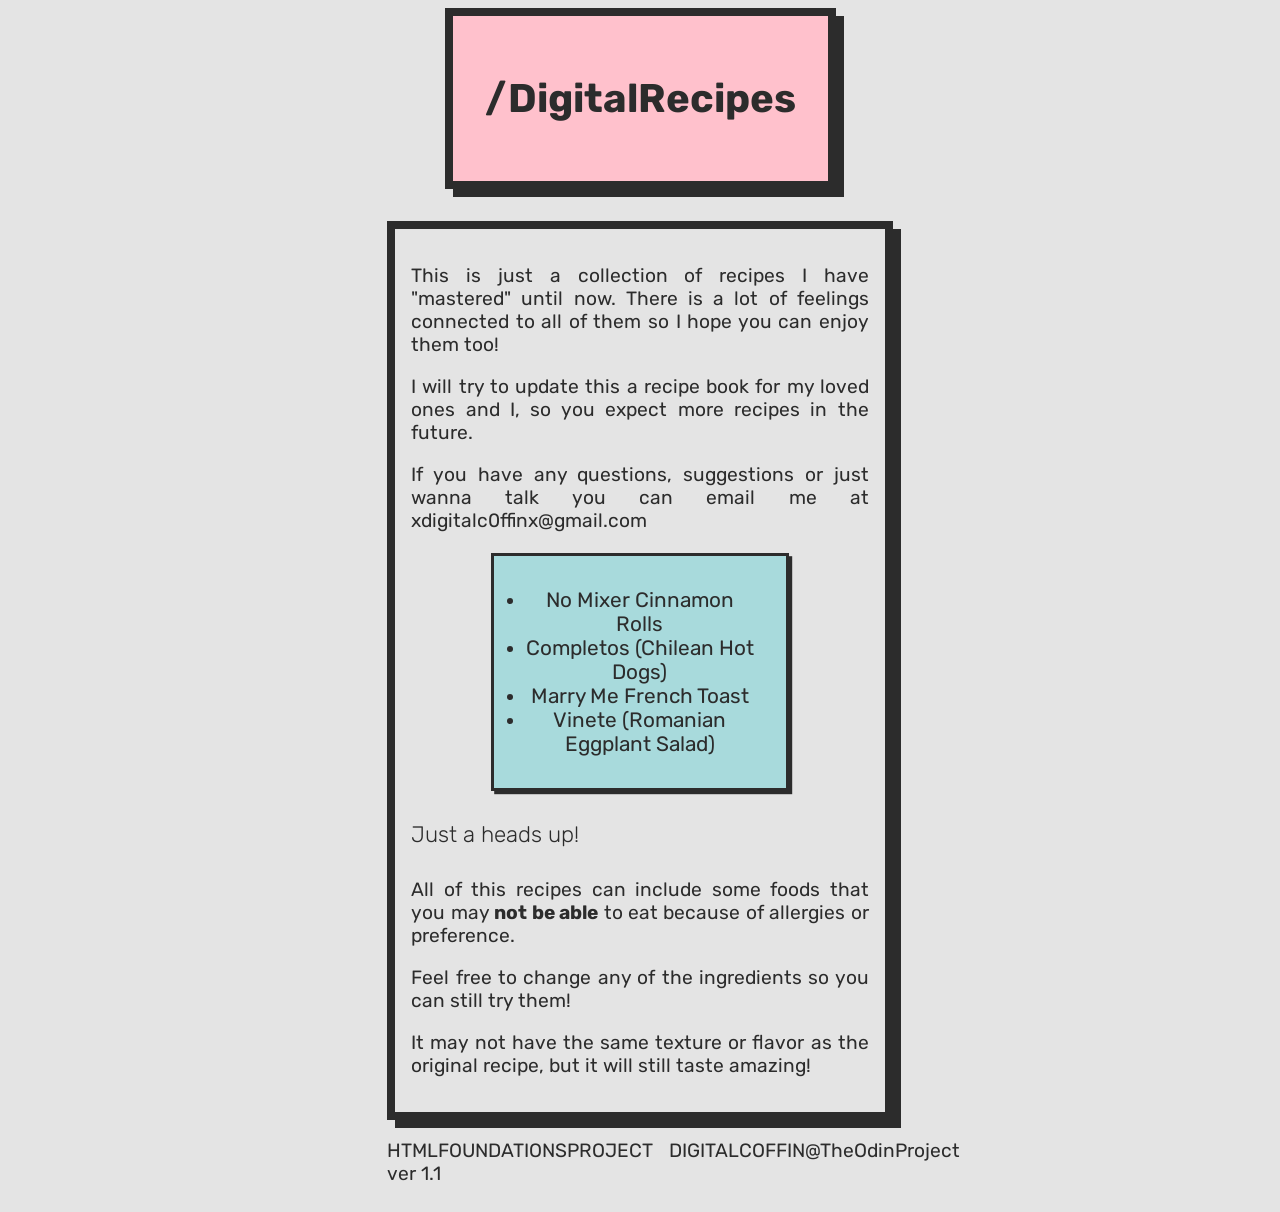
<file: index.html>
<!DOCTYPE html>
<html lang="en">
<head>
	<meta charset="UTF-8">
  <meta name="description" content="Random recipes I like">
  <meta name="keywords" content="Recipes, TheOdinProject">
  <meta name="author" content="DIGITALCOFFIN">
	<meta name="viewport" content="width=device-width, initial-scale=1.0">
	<link rel="stylesheet" href="stylesheet.css">
	<link rel="preconnect" href="https://fonts.googleapis.com">
	<link rel="preconnect" href="https://fonts.gstatic.com" crossorigin>
	<link href="https://fonts.googleapis.com/css2?family=Rubik:ital,wght@0,300..900;1,300..900&display=swap" rel="stylesheet">
	<title>DigitalRecipes</title>
</head>
<body>
  <header>
	  <div class="head-cont head-index">
			<div class="TitleBox">
			  <h1>/DigitalRecipes</h1>
			</div>
		</div>
  </header>
	<main>
	<!--It may look a little bit messy, but it's honest work hehe-->
	    <div class="main-cont">
					<div class="main-body main-index">
							<p>This is just a collection of recipes I have "mastered" until now. There is a lot of feelings connected to all of them so I hope you can enjoy them too!</p>
							<p>I will try to update this a recipe book for my loved ones and I, so you expect more recipes in the future.</p>
							<p>If you have any questions, suggestions or just wanna talk you can email me at xdigitalc0ffinx@gmail.com</p>
							  <ul>
							    <li><a href="recipes/cinnamonrolls.html">No Mixer Cinnamon Rolls</a></li>
									<li><a href="recipes/completo.html">Completos (Chilean Hot Dogs)</a>
									<li><a href="recipes/frenchtoast.html"">Marry Me French Toast</a></li>
									<li><a href="recipes/vinete.html">Vinete (Romanian Eggplant Salad)</a></li>
								</ul>
						<aside>
						  <h4>Just a heads up!</h4>
							<p>All of this recipes can include some foods that you may <strong>not be able</strong> to eat because of allergies or preference.</p>
							<p>Feel free to change any of the ingredients so you can still try them!</p>
							<p>It may not have the same texture or flavor as the original recipe, but it will still taste amazing!</p>
						</aside>
					</div>
			</div>
	</main>
	<footer>
	  <div class="footer-cont">
			  <p>HTMLFOUNDATIONSPROJECT ver 1.1</p>
				<p>DIGITALCOFFIN@TheOdinProject</p>
		</div>
	</footer>
</body>
</html>
</file>
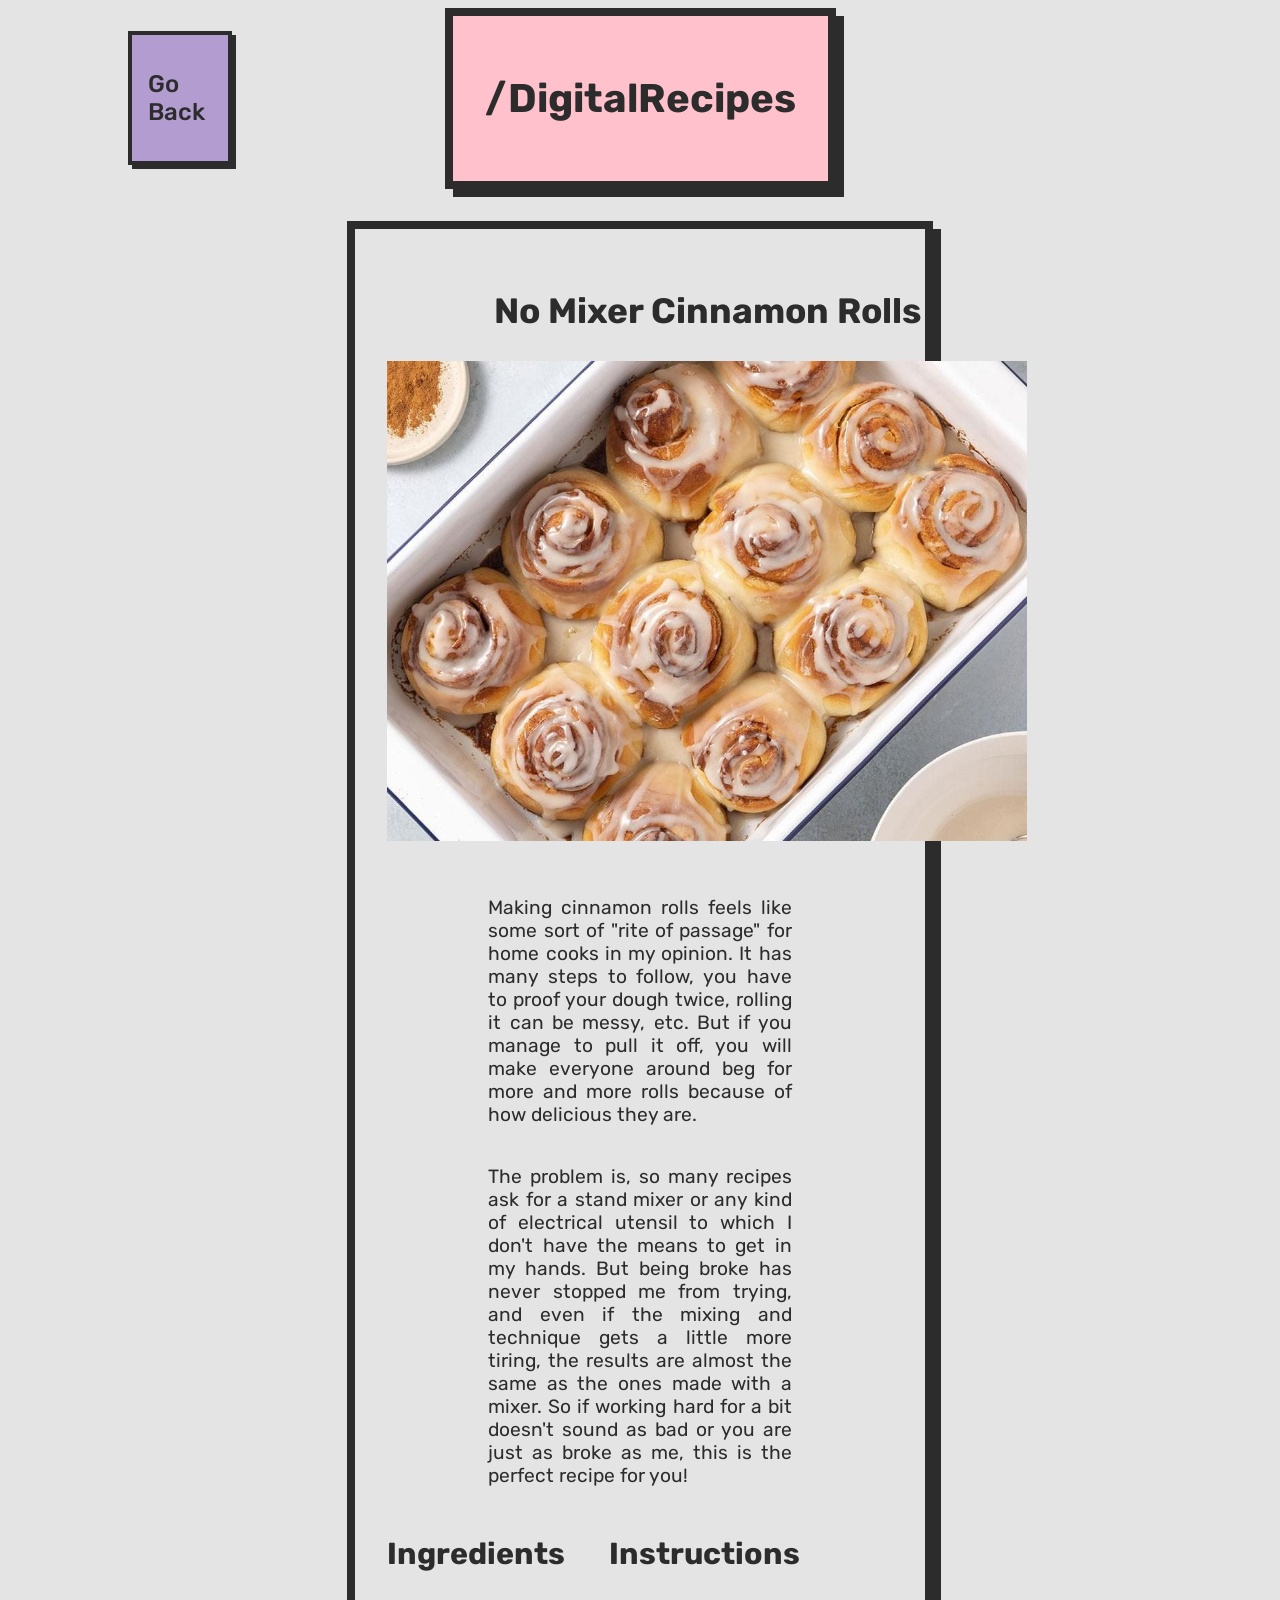
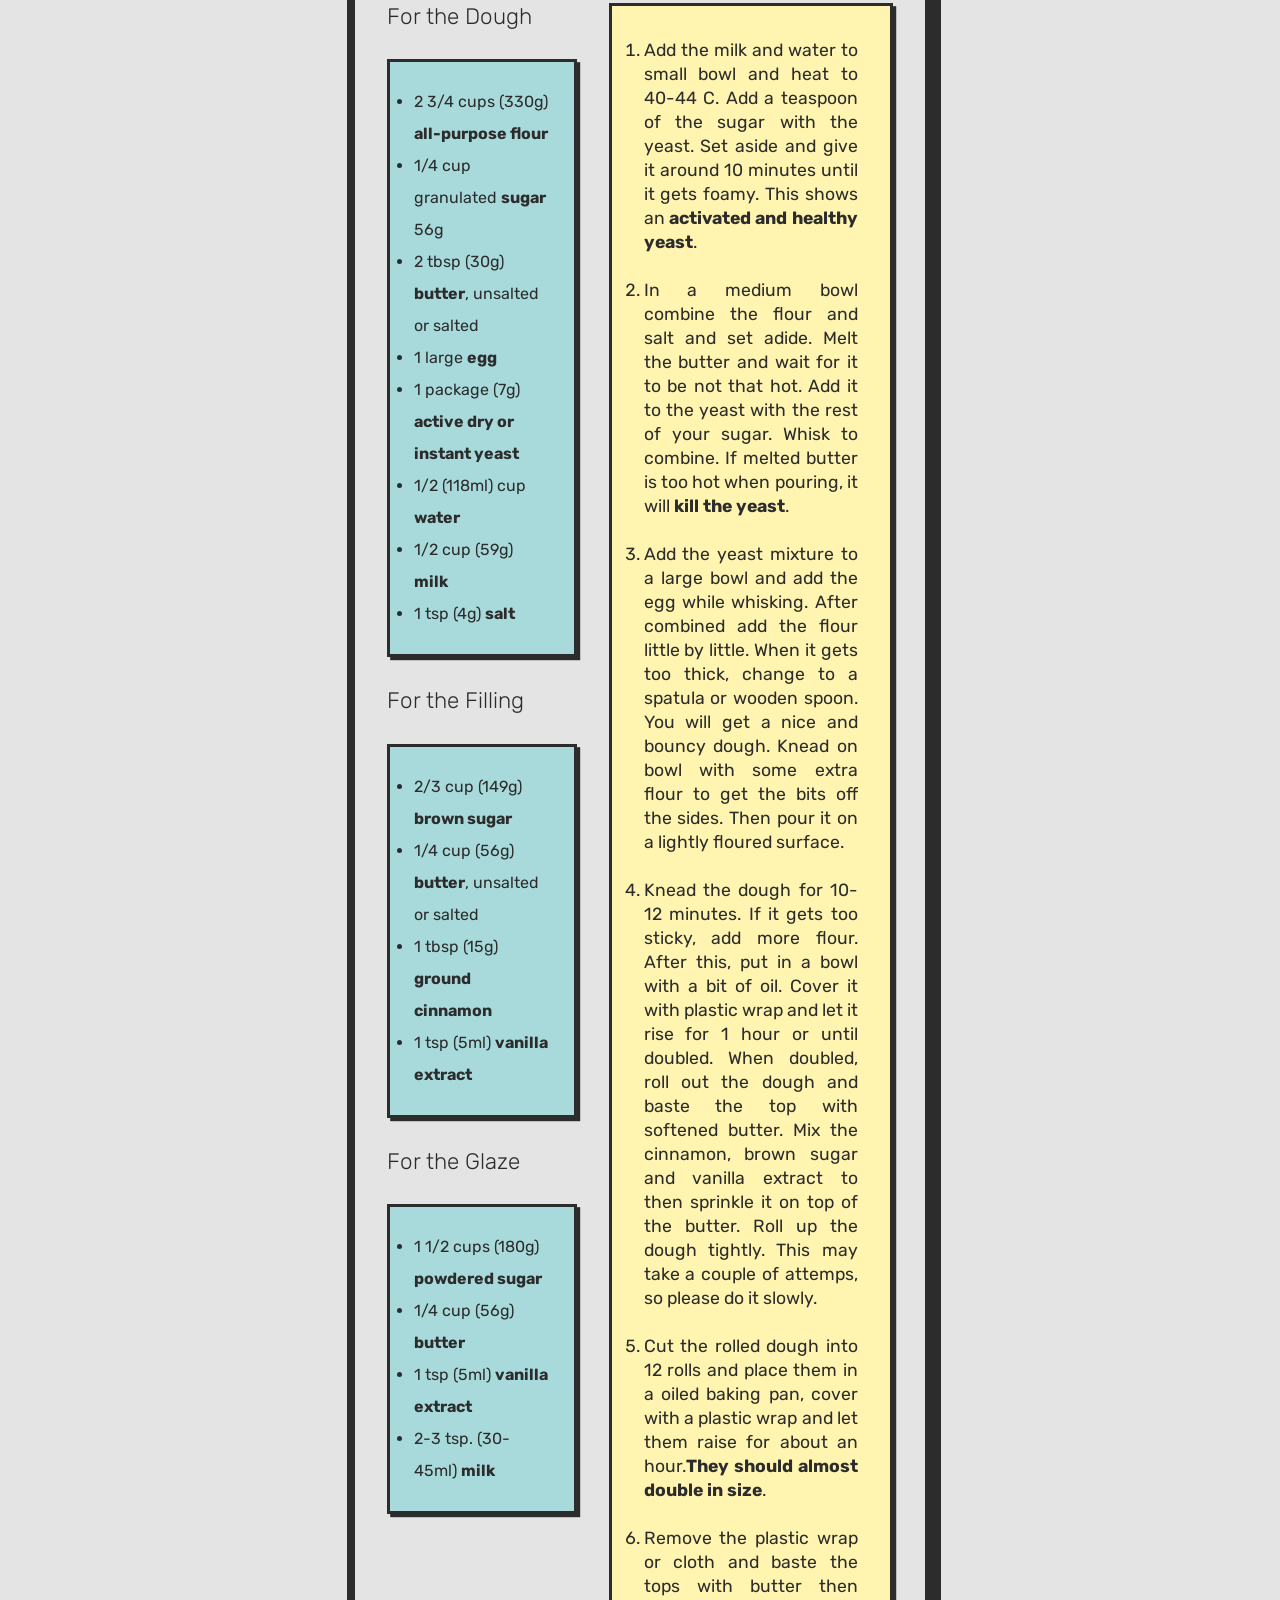
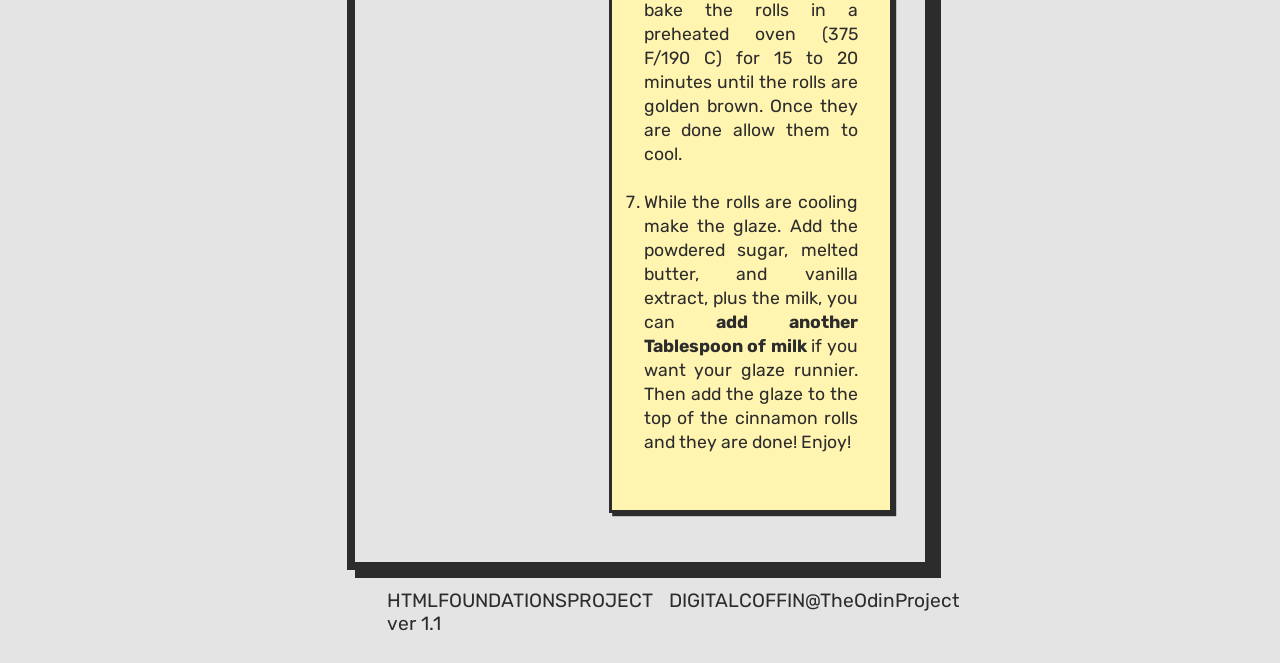
<file: recipes/cinnamonrolls.html>
<!DOCTYPE html>
<html lang="en">
<head>
	<meta charset="UTF-8">
  <meta name="description" content="Random recipes I like">
  <meta name="keywords" content="Recipes, TheOdinProject">
  <meta name="author" content="DIGITALCOFFIN">
	<meta name="viewport" content="width=device-width, initial-scale=1.0">
	<link rel="stylesheet" href="../stylesheet.css">
	<link rel="preconnect" href="https://fonts.googleapis.com">
	<link rel="preconnect" href="https://fonts.gstatic.com" crossorigin>
	<link href="https://fonts.googleapis.com/css2?family=Rubik:ital,wght@0,300..900;1,300..900&display=swap" rel="stylesheet">
	<title>No Mixer Cinnamon Rolls</title>
</head>
<body>
	<header>
	  <div class="head-cont head-recipe">
			<div class="backbutton">
			  <p><a href="../index.html">Go Back</a></p>
			</div>
			<div class="TitleBox head-recipe">
			  <h1>/DigitalRecipes</h1>
			</div>
		</div>
	</header>
	<main>
	  <div class="main-cont main-recipe">
			<div class="main-title">
			  <h2>No Mixer Cinnamon Rolls</h2>
				<img src="../media/cinnaroll.png">
			</div>
			<div class="main-cooking">
				<div class="recipe-intro">
			  <p>Making cinnamon rolls feels like some sort of "rite of passage" for home cooks in my opinion. It has many steps to follow, you have to proof your dough twice, rolling it can be messy, etc. But if you manage to pull it off, you will make everyone around beg for more and more rolls because of how delicious they are.</p>
				<p>The problem is, so many recipes ask for a stand mixer or any kind of electrical utensil to which I don't have the means to get in my hands. But being broke has never stopped me from trying, and even if the mixing and technique gets a little more tiring, the results are almost the same as the ones made with a mixer.
				So if working hard for a bit doesn't sound as bad or you are just as broke as me, this is the perfect recipe for you!</p>
				</div>
			  <div class="recipe-list">
						<div class="ingredients-list">
						  <h3>Ingredients</h3>
								<h4>For the Dough</h4>
								<ul>
						      <li>2 3/4 cups (330g) <strong>all-purpose flour</strong></li>
                  <li>1/4 cup granulated <strong>sugar</strong> 56g</li>
                  <li>2 tbsp (30g) <strong>butter</strong>, unsalted or salted</li>
                  <li>1 large <strong>egg</strong></li>
                  <li>1 package (7g) <strong>active dry or instant yeast</strong></li>
                  <li>1/2 (118ml) cup <strong>water</strong></li>
                  <li>1/2 cup (59g) <strong>milk</strong></li>
                  <li>1 tsp (4g) <strong>salt</strong></li>
								</ul>
								<h4>For the Filling</h4>
								<ul>
								  <li>2/3 cup (149g) <strong>brown sugar</strong></li>
									<li>1/4 cup (56g) <strong>butter</strong>, unsalted or salted</li>
									<li>1 tbsp (15g) <strong>ground cinnamon</strong></li>
									<li>1 tsp (5ml) <strong>vanilla extract</strong></li>
								</ul>
								<h4>For the Glaze</h4>
								<ul>
								  <li>1 1/2 cups (180g) <strong>powdered sugar</strong></li>
									<li>1/4 cup (56g) <strong>butter</strong></li>
									<li>1 tsp (5ml) <strong>vanilla extract</strong></li>
									<li>2-3 tsp. (30-45ml) <strong>milk</strong></li>

								</ul>
						</div>
						<div class="step-list">
					    <h3>Instructions</h3>
							<ol>
							  <li>Add the milk and water to small bowl and heat to 40-44 C. Add a teaspoon of the sugar with the yeast. Set aside and give it around 10 minutes until it gets foamy. This shows an <strong>activated and healthy yeast</strong>.</li>
								<li>In a medium bowl combine the flour and salt and set adide. Melt the butter and wait for it to be not that hot. Add it to the yeast with the rest of your sugar. Whisk to combine. If melted butter is too hot when pouring, it will <strong>kill the yeast</strong>.</li>
								<li>Add the yeast mixture to a large bowl and add the egg while whisking. After combined add the flour little by little. When it gets too thick, change to a spatula or wooden spoon. You will get a nice and bouncy dough. Knead on bowl with some extra flour to get the bits off the sides. Then pour it on a lightly floured surface.</li>
								<li>Knead the dough for 10-12 minutes. If it gets too sticky, add more flour. After this, put in a bowl with a bit of oil. Cover it with plastic wrap and let it rise for 1 hour or until doubled. When doubled, roll out the dough and baste the top with softened butter. Mix the cinnamon, brown sugar and vanilla extract to then sprinkle it on top of the butter. Roll up the dough tightly. This may take a couple of attemps, so please do it slowly.</li>
								<li>Cut the rolled dough into 12 rolls and place them in a oiled baking pan, cover with a plastic wrap and let them raise for about an hour.<b>They should almost double in size</b>.</li>
								<li>Remove the plastic wrap or cloth and baste the tops with butter then bake the rolls in a preheated oven (375 F/190 C) for 15 to 20 minutes until the rolls are golden brown. Once they are done allow them to cool.</li>
								<li>While the rolls are cooling make the glaze. Add the powdered sugar, melted butter, and vanilla extract, plus the milk, you can <b>add another Tablespoon of milk</b> if you want your glaze runnier. Then add the glaze to the top of the cinnamon rolls and they are done! Enjoy!</li>
							</ol>
						</div>
				</div>
			</div>
		</div>
	</main>
	<footer>
	  <div class="footer-cont">
			  <p>HTMLFOUNDATIONSPROJECT ver 1.1</p>
				<p>DIGITALCOFFIN@TheOdinProject</p>
		</div>
	</footer>
</body>
</html>
</file>
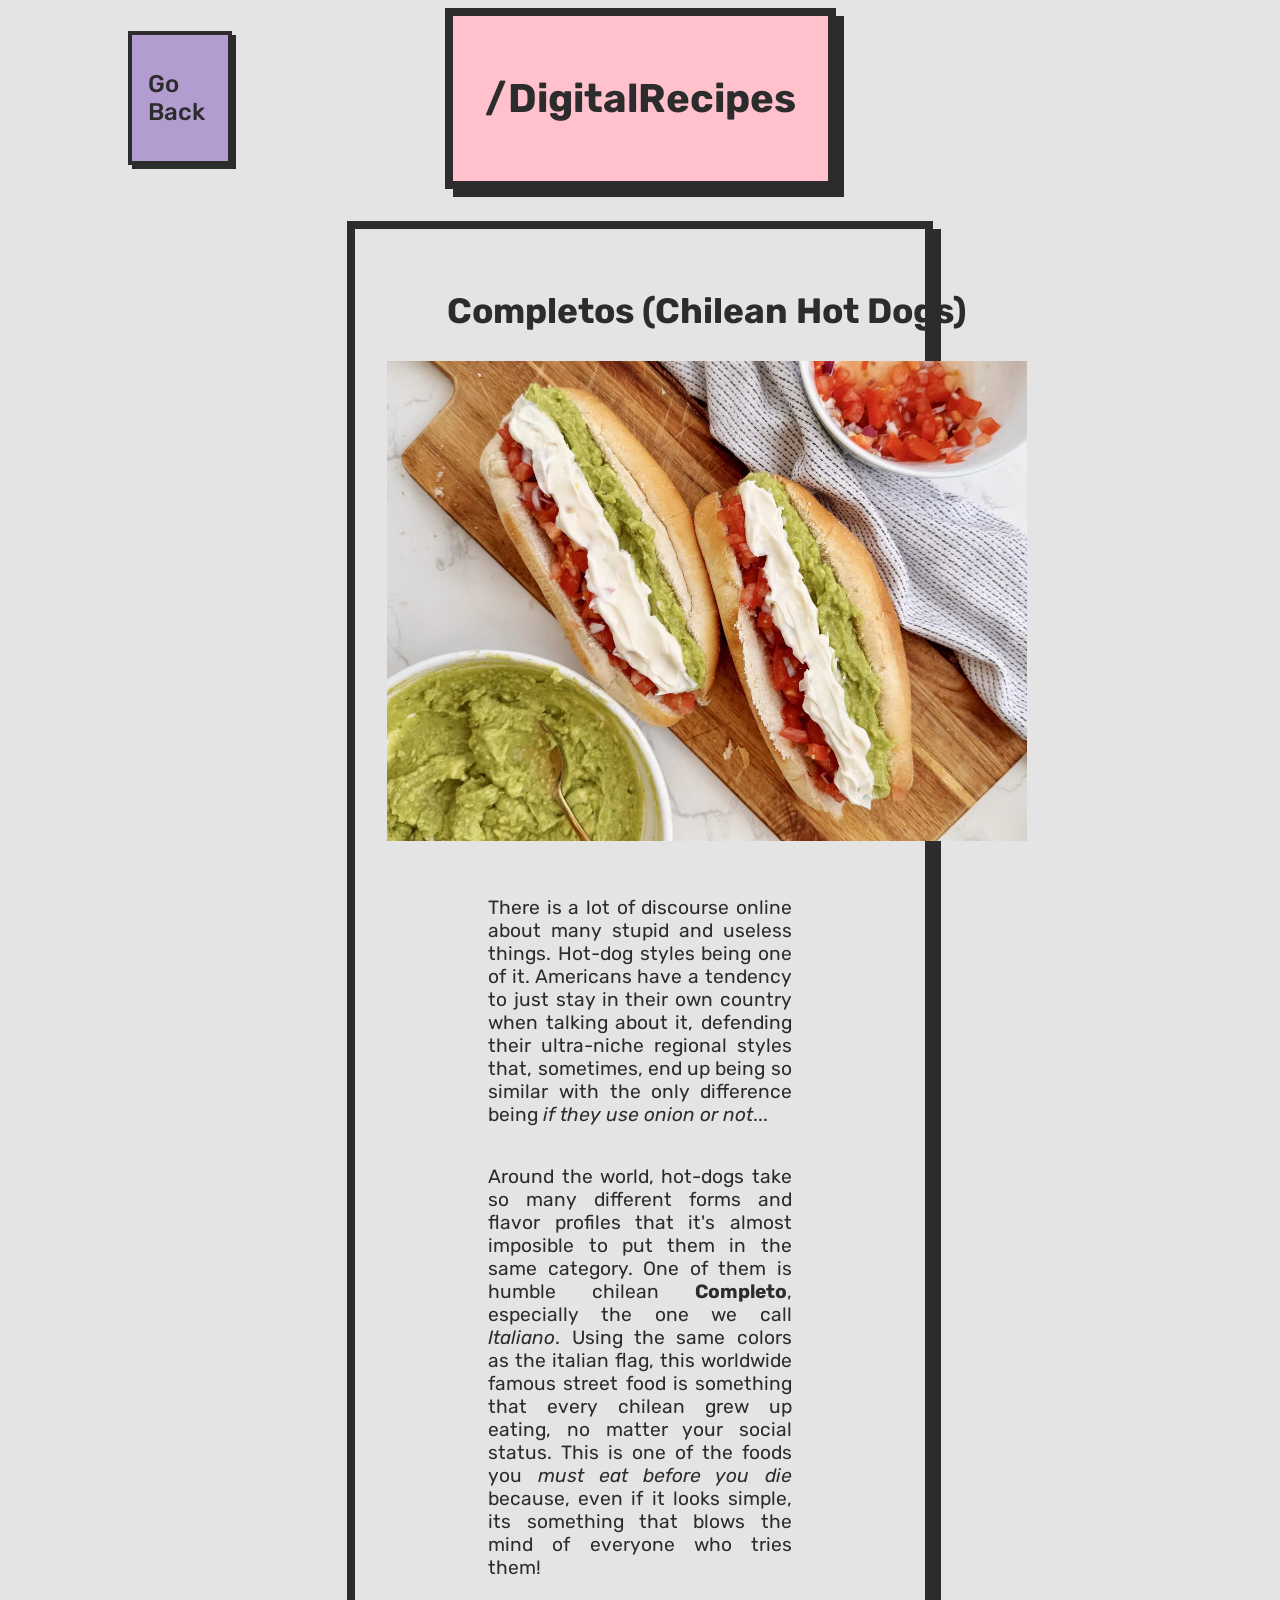
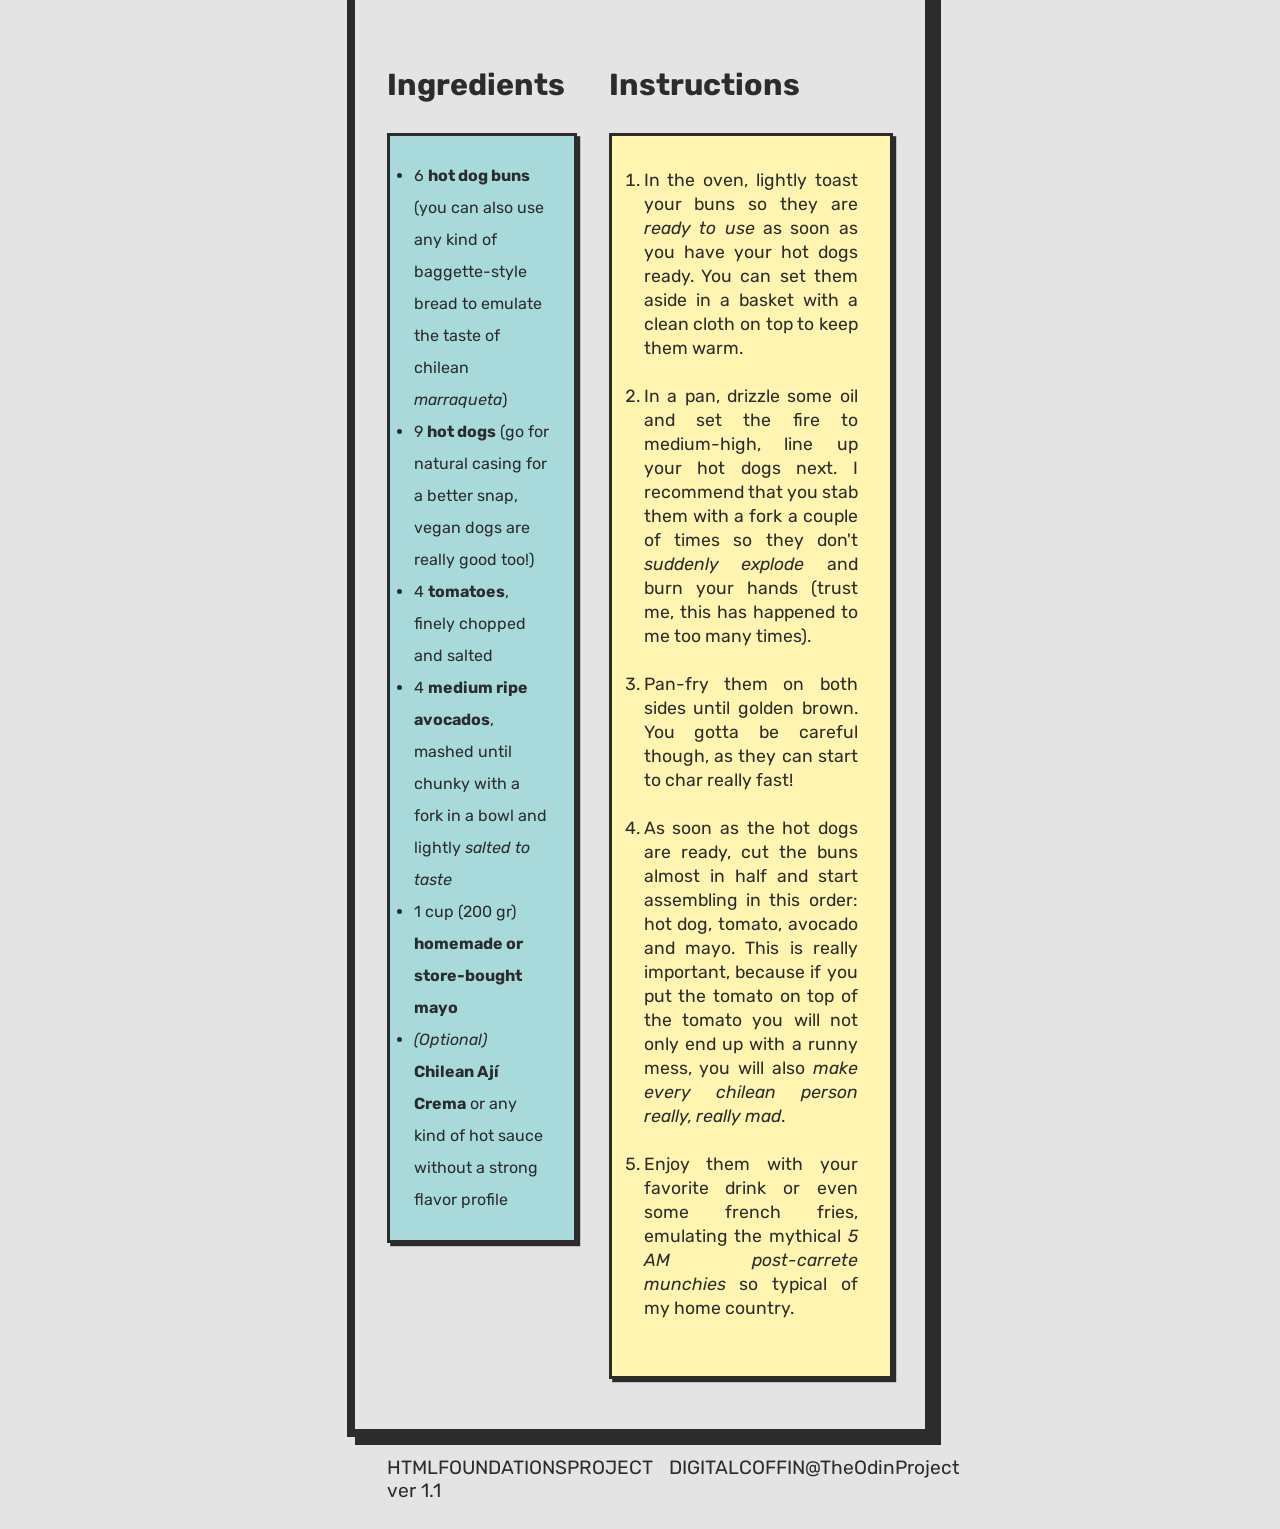
<file: recipes/completo.html>
<!DOCTYPE html>
<html lang="en">
<head>
	<meta charset="UTF-8">
  <meta name="description" content="Random recipes I like">
  <meta name="keywords" content="Recipes, TheOdinProject">
  <meta name="author" content="DIGITALCOFFIN">
	<meta name="viewport" content="width=device-width, initial-scale=1.0">
	<link rel="stylesheet" href="../stylesheet.css">
	<link rel="preconnect" href="https://fonts.googleapis.com">
	<link rel="preconnect" href="https://fonts.gstatic.com" crossorigin>
	<link href="https://fonts.googleapis.com/css2?family=Rubik:ital,wght@0,300..900;1,300..900&display=swap" rel="stylesheet">
	<title>Completos (Chilean Hot Dogs)</title>
</head>
<body>
	<header>
	  <div class="head-cont head-recipe">
			<div class="backbutton">
			  <p><a href="../index.html">Go Back</a></p>
			</div>
			<div class="TitleBox">
			  <h1>/DigitalRecipes</h1>
			</div>
		</div>
	</header>
	<main>
	  <div class="main-cont main-recipe">
			<div class="main-title">
			  <h2>Completos (Chilean Hot Dogs)</h2>
				<img src="../media/completo.png">
			</div>
			<div class="main-cooking">
				<div class="recipe-intro">
			  <p>There is a lot of discourse online about many stupid and useless things. Hot-dog styles being one of it. Americans have a tendency to just stay in their own country when talking about it, defending their ultra-niche regional styles that, sometimes, end up being so similar with the only difference being <i>if they use onion or not</i>...</p>
				<p>Around the world, hot-dogs take so many different forms and flavor profiles that it's almost imposible to put them in the same category. One of them is humble chilean <b>Completo</b>, especially the one we call <i>Italiano</i>. Using the same colors as the italian flag, this worldwide famous street food is something that every chilean grew up eating, no matter your social status. This is one of the foods you <i>must eat before you die</i> because, even if it looks simple, its something that blows the mind of everyone who tries them!</p>
				<p></p>
				</div>
			  <div class="recipe-list"> 
						<div class="ingredients-list">
						  <h3>Ingredients</h3>
								<ul>
						      <li>6 <b>hot dog buns</b> (you can also use any kind of baggette-style bread to emulate the taste of chilean <i>marraqueta</i>)</li>
									<li>9 <b>hot dogs</b> (go for natural casing for a better snap, vegan dogs are really good too!)</li>
									<li>4 <b>tomatoes</b>, finely chopped and salted</li>
									<li>4 <b>medium ripe avocados</b>, mashed until chunky with a fork in a bowl and lightly <i>salted to taste</i></li>
									<li>1 cup (200 gr) <b>homemade or store-bought mayo</b></li>
									<li><i>(Optional)</i> <b>Chilean Ají Crema</b> or any kind of hot sauce without a strong flavor profile</li>
								</ul>
						</div>
						<div class="step-list">
					    <h3>Instructions</h3>
							<ol>
							  <li>In the oven, lightly toast your buns so they are <i>ready to use</i> as soon as you have your hot dogs ready. You can set them aside in a basket with a clean cloth on top to keep them warm.</li>
								<li>In a pan, drizzle some oil and set the fire to medium-high, line up your hot dogs next. I recommend that you stab them with a fork a couple of times so they don't <i>suddenly explode</i> and burn your hands (trust me, this has happened to me too many times).</li>
								<li>Pan-fry them on both sides until golden brown. You gotta be careful though, as they can start to char really fast!</li>
								<li>As soon as the hot dogs are ready, cut the buns almost in half and start assembling in this order: hot dog, tomato, avocado and mayo. This is really important, because if you put the tomato on top of the tomato you will not only end up with a runny mess, you will also <i>make every chilean person really, really mad</i>.</li>
								<li>Enjoy them with your favorite drink or even some french fries, emulating the mythical <i>5 AM post-carrete munchies</i> so typical of my home country.</li>
							</ol>
						</div>
				</div>
			</div>		
		</div>
	</main>
	<footer>
	  <div class="footer-cont">
			  <p>HTMLFOUNDATIONSPROJECT ver 1.1</p>
				<p>DIGITALCOFFIN@TheOdinProject</p>
		</div>
	</footer>
</body>
</html>
</file>
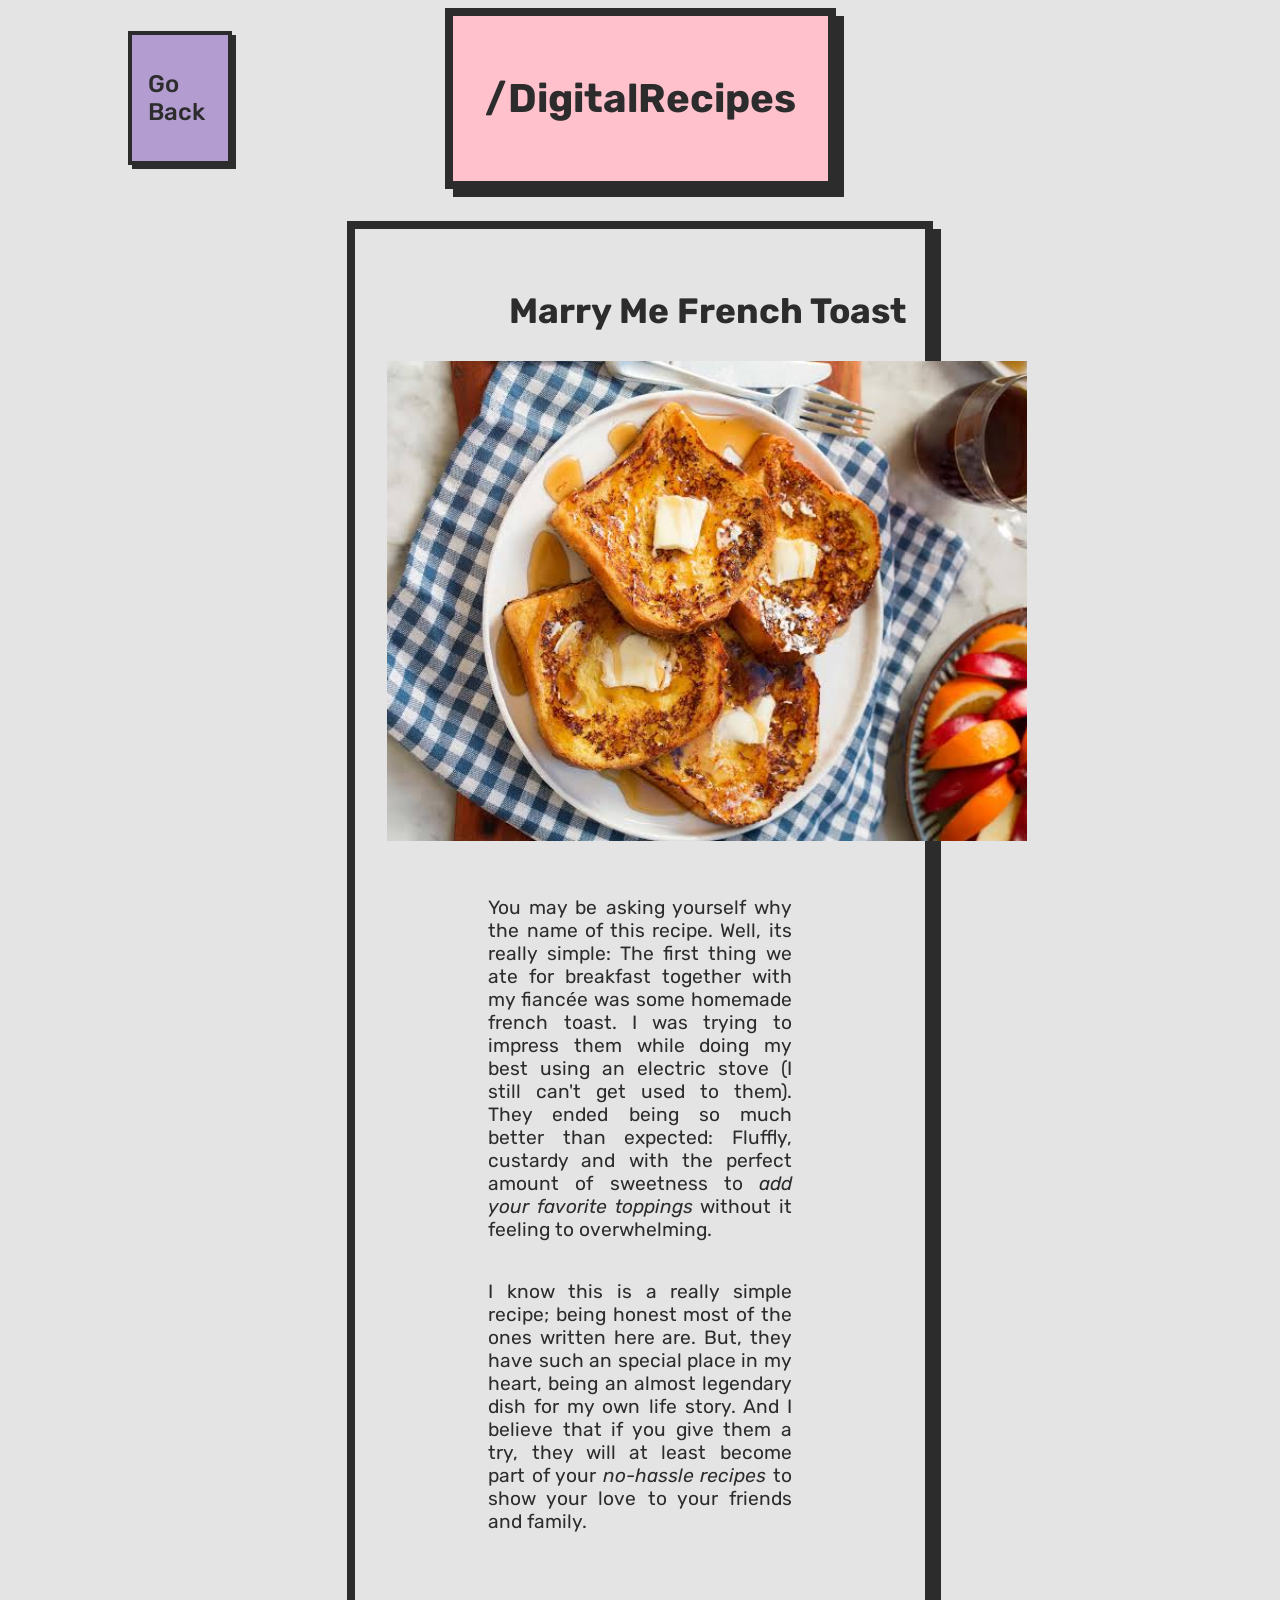
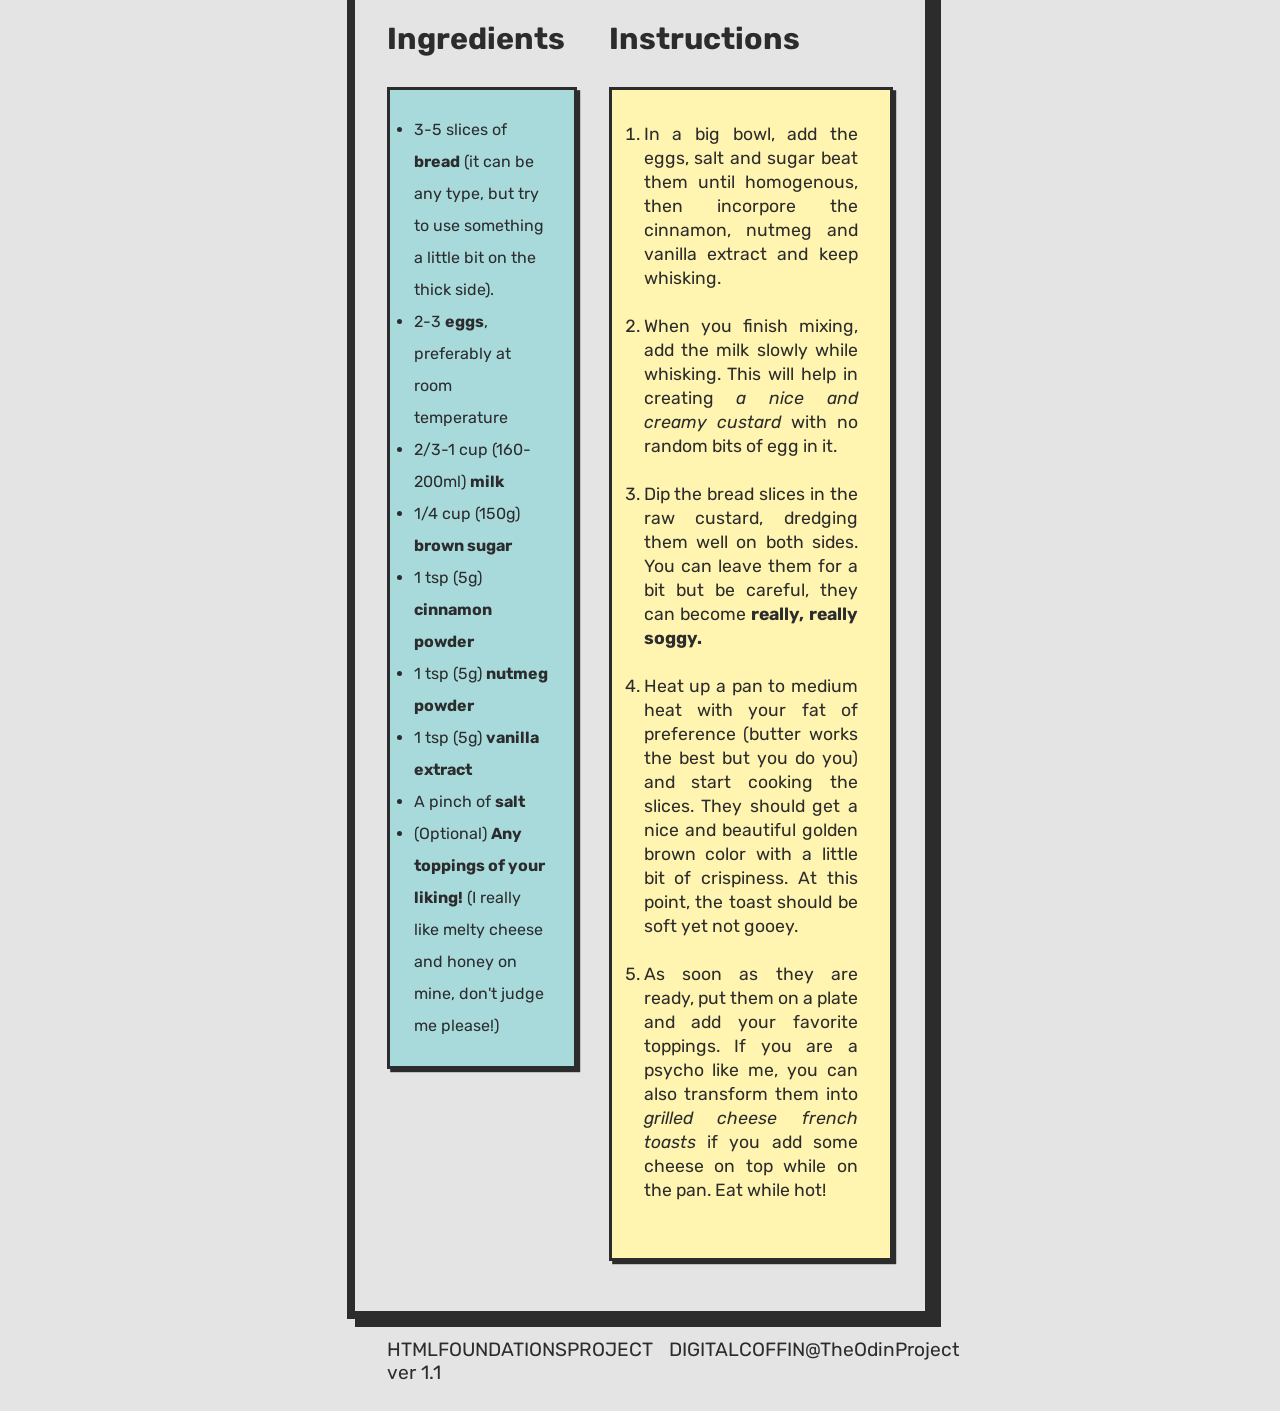
<file: recipes/frenchtoast.html>
<!DOCTYPE html>
<html lang="en">
<head>
	<meta charset="UTF-8">
  <meta name="description" content="Random recipes I like">
  <meta name="keywords" content="Recipes, TheOdinProject">
  <meta name="author" content="DIGITALCOFFIN">
	<meta name="viewport" content="width=device-width, initial-scale=1.0">
	<link rel="stylesheet" href="../stylesheet.css">
	<link rel="preconnect" href="https://fonts.googleapis.com">
	<link rel="preconnect" href="https://fonts.gstatic.com" crossorigin>
	<link href="https://fonts.googleapis.com/css2?family=Rubik:ital,wght@0,300..900;1,300..900&display=swap" rel="stylesheet">
	<title>Marry Me French Toast</title>
</head>
<body>
	<header>
	  <div class="head-cont head-recipe">
			<div class="backbutton">
			  <p><a href="../index.html">Go Back</a></p>
			</div>
			<div class="TitleBox">
			  <h1>/DigitalRecipes</h1>
			</div>
		</div>
	</header>
	<main>
	  <div class="main-cont main-recipe">
			<div class="main-title">
			  <h2>Marry Me French Toast</h2>
				<img src="../media/frenchtoast.png">
			</div>			  
			<div class="main-cooking">
				<div class="recipe-intro">
			    <p>You may be asking yourself why the name of this recipe. Well, its really simple: The first thing we ate for breakfast together with my fiancée was some homemade french toast. I was trying to impress them while doing my best using an electric stove (I still can't get used to them). They ended being so much better than expected: Fluffly, custardy and with the perfect amount of sweetness to <i>add your favorite toppings</i> without it feeling to overwhelming.</p>
					<p>I know this is a really simple recipe; being honest most of the ones written here are. But, they have such an special place in my heart, being an almost legendary dish for my own life story. And I believe that if you give them a try, they will at least become part of your <i>no-hassle recipes</i> to show your love to your friends and family.</p>
					<p></p>
				</div>
			  <div class="recipe-list"> 
						<div class="ingredients-list">
						  <h3>Ingredients</h3>
								<ul>
						      <li>3-5 slices of <b>bread</b> (it can be any type, but try to use something a little bit on the thick side).</li>
									<li>2-3 <b>eggs</b>, preferably at room temperature</li>
									<li>2/3-1 cup (160-200ml) <b>milk</b></li>
									<li>1/4 cup (150g) <b>brown sugar</b></li>
									<li>1 tsp (5g) <b>cinnamon powder</b></li>
									<li>1 tsp (5g) <b>nutmeg powder</b></li>
									<li>1 tsp (5g) <b>vanilla extract</b></li>
									<li>A pinch of <b>salt</b></li>
									<li>(Optional) <b>Any toppings of your liking!</b> (I really like melty cheese and honey on mine, don't judge me please!)</li>
								</ul>
						</div>
						<div class="step-list">
					    <h3>Instructions</h3>
							<ol>
							  <li>In a big bowl, add the eggs, salt and sugar beat them until homogenous, then incorpore the cinnamon, nutmeg and vanilla extract and keep whisking.</li>
								<li>When you finish mixing, add the milk slowly while whisking. This will help in creating <i>a nice and creamy custard</i> with no random bits of egg in it.</li>
								<li>Dip the bread slices in the raw custard, dredging them well on both sides. You can leave them for a bit but be careful, they can become <b>really, really soggy.</b></li>
								<li>Heat up a pan to medium heat with your fat of preference (butter works the best but you do you) and start cooking the slices. They should get a nice and beautiful golden brown color with a little bit of crispiness. At this point, the toast should be soft yet not gooey.</li>
								<li>As soon as they are ready, put them on a plate and add your favorite toppings. If you are a psycho like me, you can also transform them into <i>grilled cheese french toasts</i> if you add some cheese on top while on the pan. Eat while hot!</li>
							</ol>
						</div>
				</div>
			</div>		
		</div>
	</main>			
	<footer>
	  <div class="footer-cont">
			  <p>HTMLFOUNDATIONSPROJECT ver 1.1</p>
				<p>DIGITALCOFFIN@TheOdinProject</p>
		</div>
	</footer>
</body>
</html>
</file>
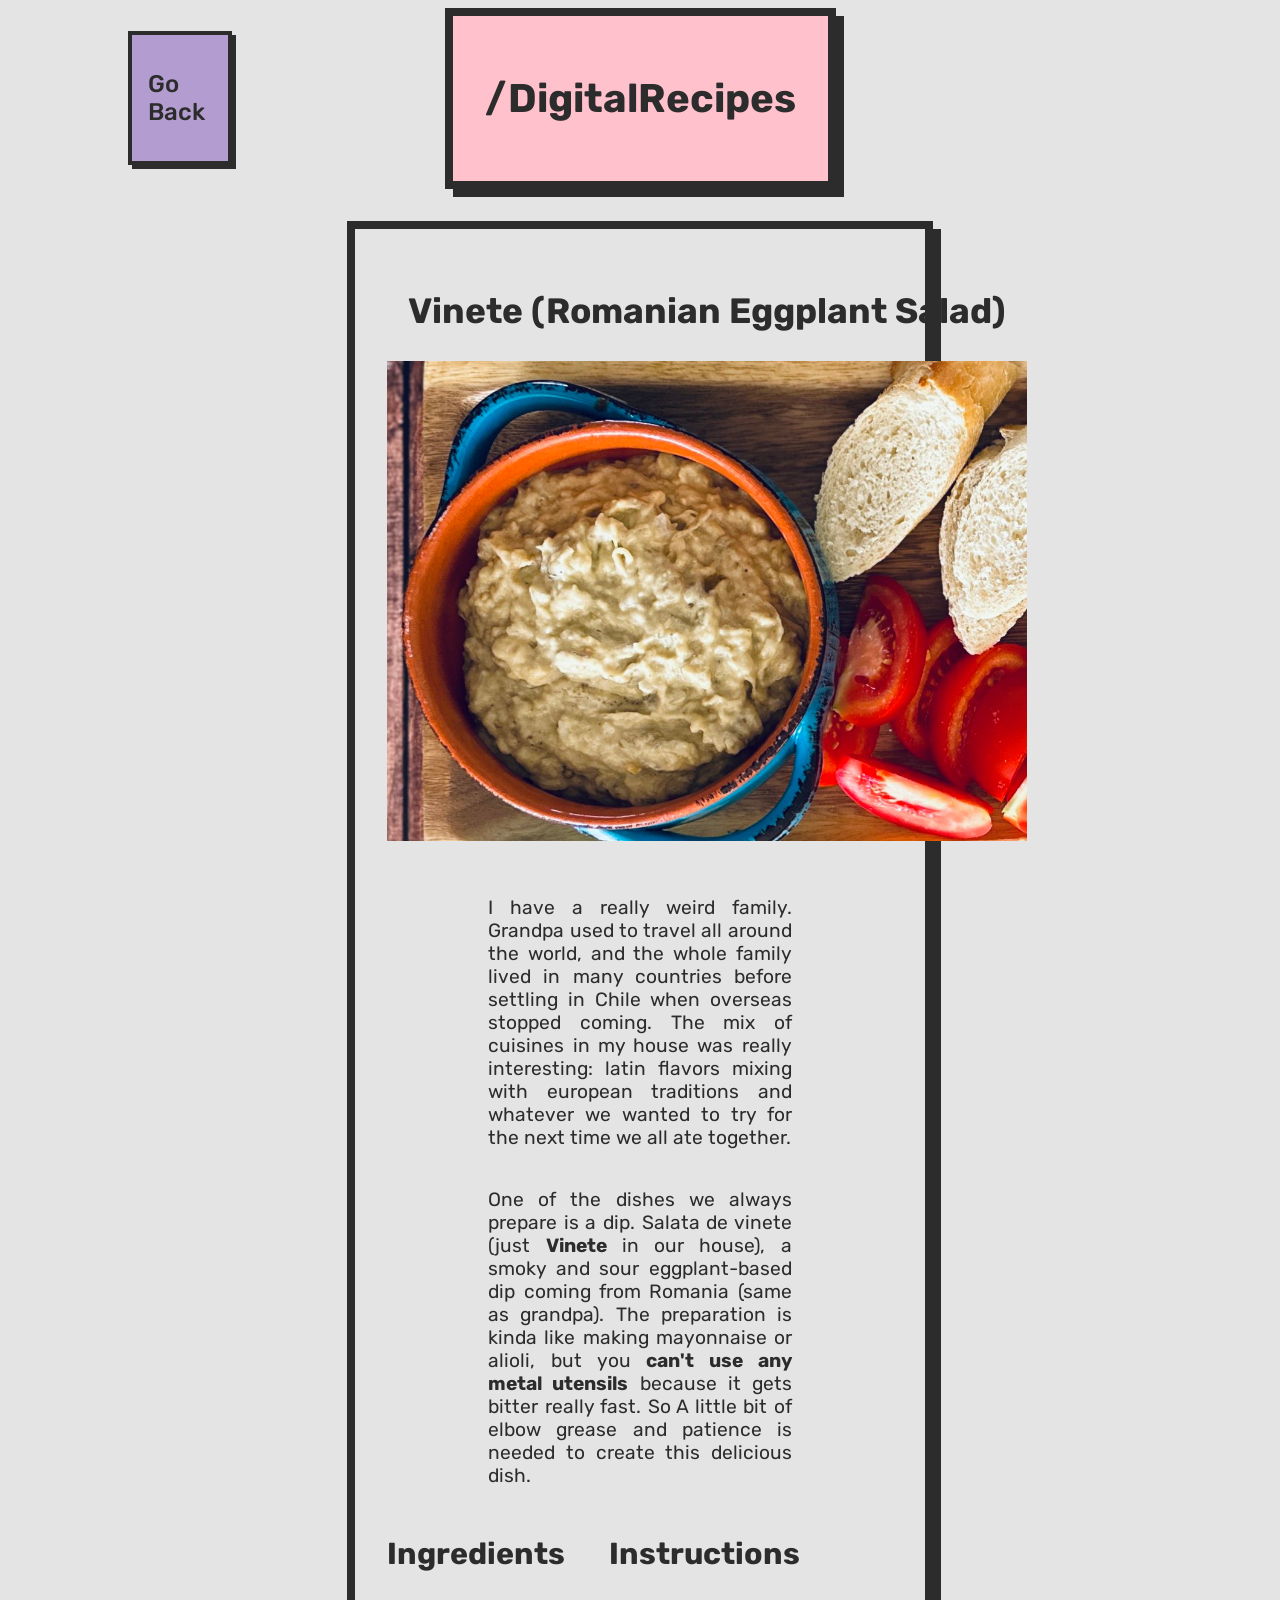
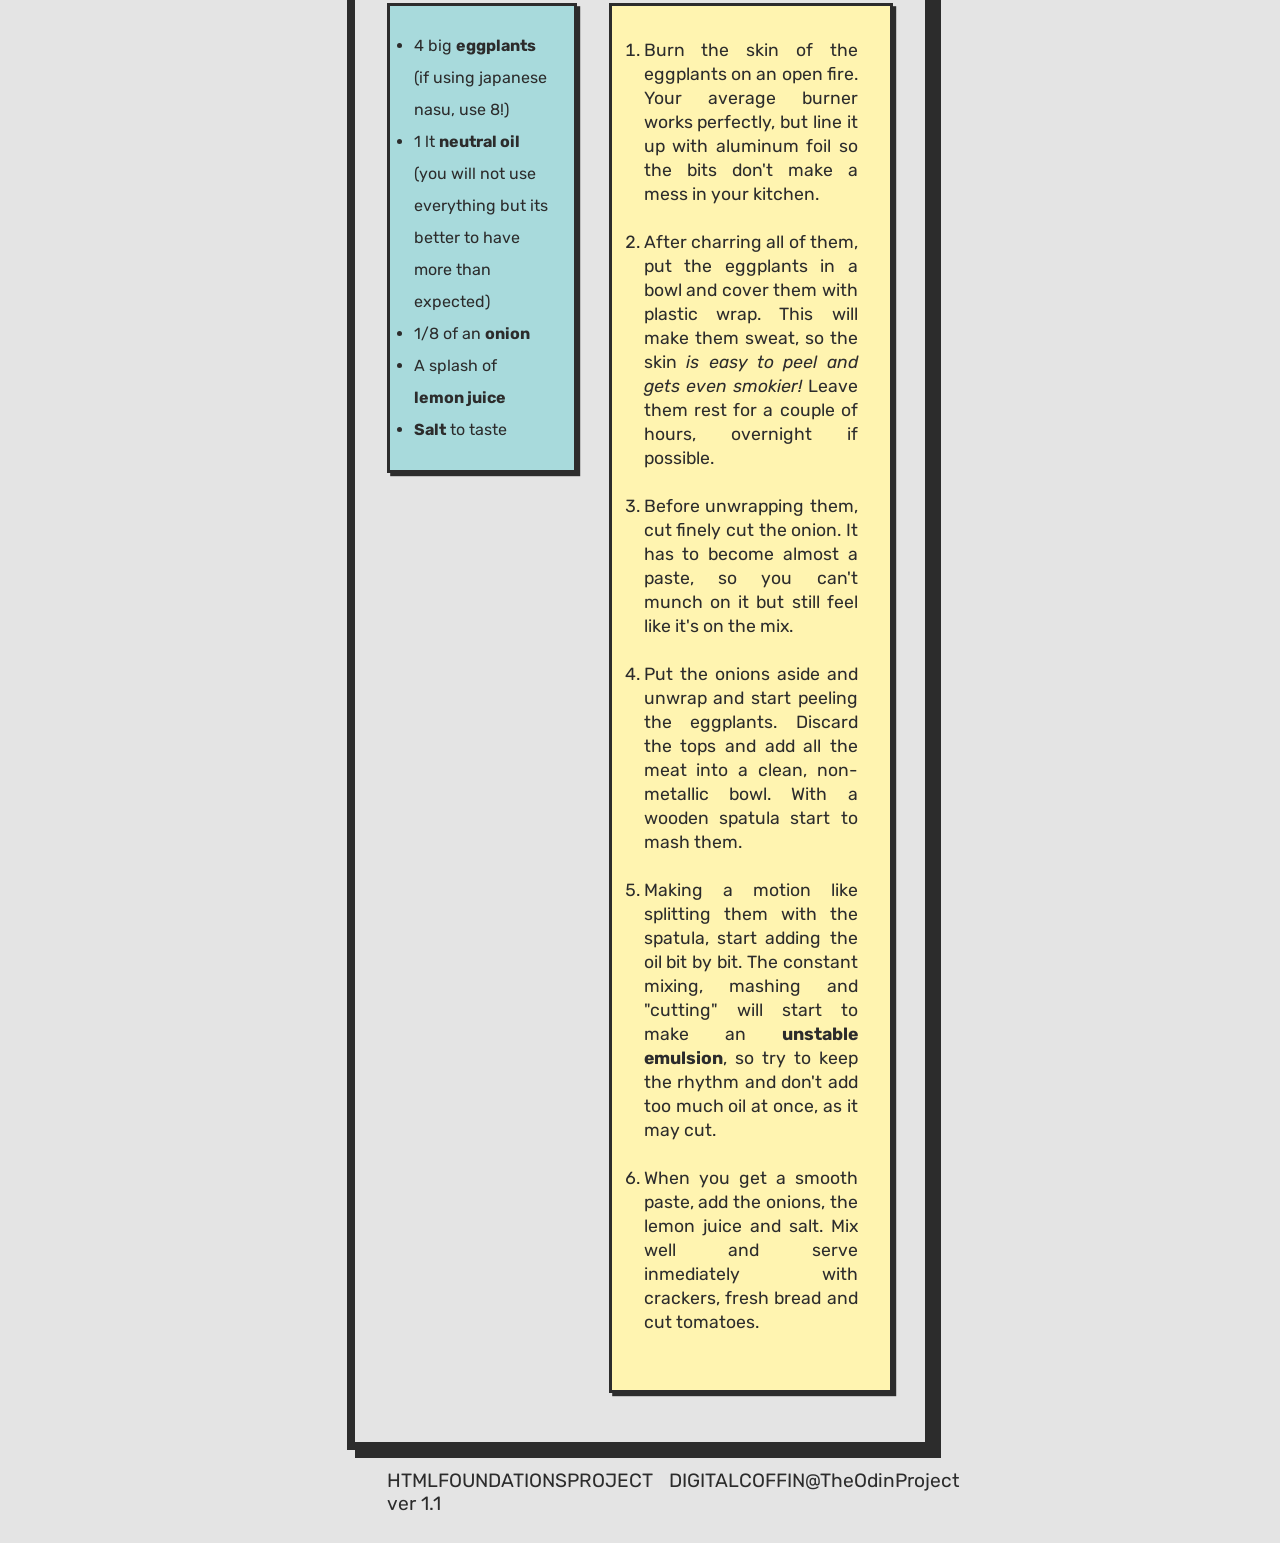
<file: recipes/vinete.html>
<!DOCTYPE html>
<html lang="en">
<head>
	<meta charset="UTF-8">
  <meta name="description" content="Random recipes I like">
  <meta name="keywords" content="Recipes, TheOdinProject">
  <meta name="author" content="DIGITALCOFFIN">
	<meta name="viewport" content="width=device-width, initial-scale=1.0">
	<link rel="stylesheet" href="../stylesheet.css">
	<link rel="preconnect" href="https://fonts.googleapis.com">
	<link rel="preconnect" href="https://fonts.gstatic.com" crossorigin>
	<link href="https://fonts.googleapis.com/css2?family=Rubik:ital,wght@0,300..900;1,300..900&display=swap" rel="stylesheet">

	<title>Vinete (Romanian Eggplant Salad)</title>
</head>
<body>
	<header>
	  <div class="head-cont head-recipe">
			<div class="backbutton">
			  <p><a href="../index.html">Go Back</a></p>
			</div>
			<div class="TitleBox">
			  <h1>/DigitalRecipes</h1>
			</div>
			<div class="invisible">
			</div>
		</div>
	</header>
	<main>
	  <div class="main-cont main-recipe">
			<div class="main-title">
			  <h2>Vinete (Romanian Eggplant Salad)</h2>
				<img src="../media/vinete.png">
			</div>
			<div class="main-cooking">
				<div class="recipe-intro">
			    <p>I have a really weird family. Grandpa used to travel all around the world, and the whole family lived in many countries before settling in Chile when overseas stopped coming. The mix of cuisines in my house was really interesting: latin flavors mixing with european traditions and whatever we wanted to try for the next time we all ate together.</p>
					<p>One of the dishes we always prepare is a dip. Salata de vinete (just <b>Vinete</b> in our house), a smoky and sour eggplant-based dip coming from Romania (same as grandpa). The preparation is kinda like making mayonnaise or alioli, but you <b>can't use any metal utensils</b> because it gets bitter really fast. So A little bit of elbow grease and patience is needed to create this delicious dish.</p>
				</div>
			  <div class="recipe-list">
						<div class="ingredients-list">
						  <h3>Ingredients</h3>
								<ul>
						      <li>4 big <b>eggplants</b> (if using japanese nasu, use 8!)</li>
									<li>1 lt <b>neutral oil</b> (you will not use everything but its better to have more than expected)</li>
									<li>1/8 of an <b>onion</b></li>
									<li>A splash of <b>lemon juice</b></li>
									<li><b>Salt</b> to taste</li>
								</ul>
						</div>
						<div class="step-list">
					    <h3>Instructions</h3>
							<ol>
							  <li>Burn the skin of the eggplants on an open fire. Your average burner works perfectly, but line it up with aluminum foil so the bits don't make a mess in your kitchen.</li>
								<li>After charring all of them, put the eggplants in a bowl and cover them with plastic wrap. This will make them sweat, so the skin <i>is easy to peel and gets even smokier!</i> Leave them rest for a couple of hours, overnight if possible.</li>
								<li>Before unwrapping them, cut finely cut the onion. It has to become almost a paste, so you can't munch on it but still feel like it's on the mix.</li>
								<li>Put the onions aside and unwrap and start peeling the eggplants. Discard the tops and add all the meat into a clean, non-metallic bowl. With a wooden spatula start to mash them.</li>
								<li>Making a motion like splitting them with the spatula, start adding the oil bit by bit. The constant mixing, mashing and "cutting" will start to make an <b>unstable emulsion</b>, so try to keep the rhythm and don't add too much oil at once, as it may cut.</li>
								<li>When you get a smooth paste, add the onions, the lemon juice and salt. Mix well and serve inmediately with crackers, fresh bread and cut tomatoes.</li>
							</ol>
						</div>
				</div>
			</div>
		</div>
	</main>
	<footer>
	  <div class="footer-cont">
			  <p>HTMLFOUNDATIONSPROJECT ver 1.1</p>
				<p>DIGITALCOFFIN@TheOdinProject</p>
		</div>
	</footer>
</body>
</html>
</file>
<file: stylesheet.css>
/*Keyframes*/
@keyframes fade-down{
    0%{
        opacity: 0;
        transform: translateY(-30px) scale(0.9);
    }
    100%{
        opacity: 1;
        transform: translateY(0) scale(1);
    }
}

@keyframes fade-up{
    0%{
        opacity: 0;
        transform: translateY(30px) scale(0.9);
    }
    100%{
        opacity: 1;
        transform: translateY(0) scale(1);
    }
}

/* General style settings */

body {
 background-color: #E4E4E4;
 color: #2C2C2C;
 font-family: Rubik;
}

body p{
  font-weight: 400;
  font-size: 1.2rem;
}

body h2{
  font-size: 2.2rem;
}

body h3{
 font-size: 1.9rem;
}

body h4{
  font-size: 1.4rem;
  font-weight: 300;
}

.head-cont{
  display: flex;
  justify-content: center;
  align-items: center;
  margin-bottom: 1rem;
  background-color: #E4E4E4;
}

.TitleBox{
  background-color: #FFC1CC;
  padding: 2rem;
  border: solid 0.5rem #2C2C2C;
  box-shadow: 0.5rem 0.5rem #2C2C2C;
}

.TitleBox h1{
  font-size: 2.5rem;
  font-weight: bolder;
}

.backbutton {
  background-color: #B39CD0;
  width: 5%;
  padding: 1rem;
  font-size: 1.2rem;
  border: solid 0.25rem #2C2C2C;
  box-shadow: 0.25rem 0.25rem #2C2C2C;
  position: fixed;
  left: 10%;
 animation: fade-down 0.5s 0.4s backwards;
}

.backbutton a{
  font-size: 1.5rem;
  color: #2C2C2C;
  text-decoration: none;
  font-weight: 500;
}

.backbutton a:hover{
  color: #655889;
  text-decoration: underline;
}

.main-cont {
  width: 40%;
  display: flex;
  flex-direction: column;
  margin: auto;
  justify-content: center;
  gap: 2rem;
  text-align: justify;
  margin-top: 2rem;
  animation: fade-up 0.5s 0.2s backwards;
}

ul{
  background-color: #A8DADC;
  padding: 2rem;
  border: solid 0.2rem #2C2C2C;
  box-shadow: 0.2rem 0.2rem #2C2C2C;
  font-size: 1.3rem;
}

ul a{
  color: #2C2C2C;
  text-decoration: none;
}

ul a:hover{
  text-decoration: underline;
  color: #655889;
}

ol{
  background-color: #FFF4B0;
  padding: 2rem;
  border: solid 0.2rem #2C2C2C;
  box-shadow: 0.2rem 0.2rem #2C2C2C;
  font-size: 1.3rem;
}

.main-body.main-index ul{
  width: 50%;
  margin-inline: auto;
  text-align: center;
}


.main-title{
  margin: auto;
  text-align: center;
}

.main-body {
  border: solid 0.5rem #2C2C2C;
  box-shadow: 0.5rem 0.5rem #2C2C2C;
  padding: 1rem;
}

.main-title img{
  width: 640px;
  height: 480px;
}


.footer-cont{
  width: 40%;
  display: flex;
  justify-content: space-between;
  gap: 1rem;
  margin-inline:auto;
}

/* All of recipe stuff starts here */

.main-cont.main-recipe {
  max-width: 60%;
  display:flex;
  justify-content: center;
  border: solid 0.5rem #2C2C2C;
  box-shadow: 0.5rem 0.5rem #2C2C2C;
  padding: 2rem;
}
  .recipe-intro{
    width: 60%;
    display: flex;
    justify-content: center;
    flex-direction: column;
    text-align: justify;
    margin-inline: auto;
}
 .recipe-list {
   display: flex;
   justify-content: center;
   gap: 2rem;
}

.ingredients-list{
  width: 40%;
}

.recipe-list ul{
  padding: 1.5rem;
  font-size: 1rem;
  line-height: 2rem;
  text-align: left;

}
.step-list{
  width: 60%;
}

.step-list ol{
  line-height: 1.5rem;
  font-size: 1.1rem;
}

.step-list li{
  margin-bottom: 1.5rem;
}

/* Well, this whole thing doesn't work in phones... Maybe I should have thought about the different media points from the start but meh, whatever.*/
</file>
